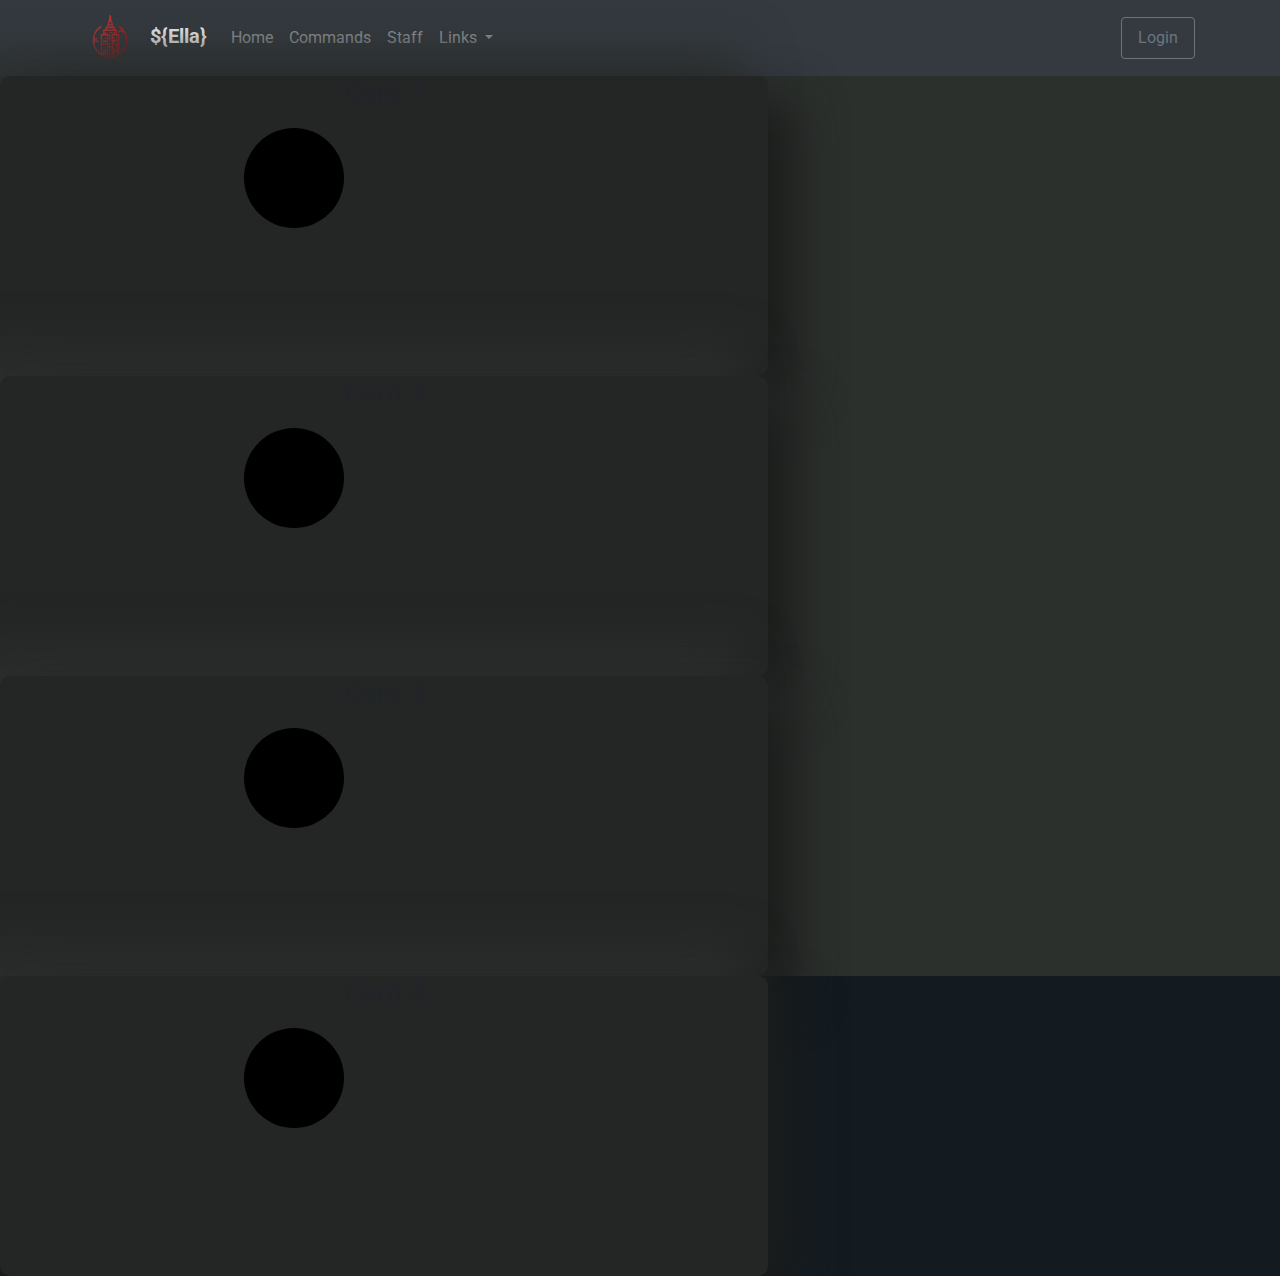
<file: pages/commands.html>
<!DOCTYPE html>
<html lang="en">

<head>
    <meta charset="UTF-8">
    <meta name="viewport" content="width=device-width, initial-scale=1, shrink-to-fit=no">
    <link rel="stylesheet" href="../css/bootstrap.min.css">
    <link rel="stylesheet" href="../css/main.css">
    <link rel="stylesheet" href="../css/cards.css">
    <link rel="stylesheet" href="https://cdnjs.cloudflare.com/ajax/libs/font-awesome/4.7.0/css/font-awesome.min.css">
    <link rel="icon" href="../assets/favicon.png">
    <title>${Ella}</title>
</head>

<body>
    <nav class="navbar navbar-expand-lg navbar-dark bg-dark">
        <div class="container-fluid container">
            <a class="navbar-brand" href="/">
                <img src="../assets/bot.png" alt="" width="50" height="50" class="rounded-circle"> &nbsp;
                <span>${Ella}</span>
            </a>
            <button class="navbar-toggler" type="button" data-bs-toggle="collapse"
                data-bs-target="#navbarSupportedContent" aria-controls="navbarSupportedContent" aria-expanded="false"
                aria-label="Toggle navigation">
                <span class="navbar-toggler-icon"></span>
            </button>
            <div class="collapse navbar-collapse" id="navbarSupportedContent">
                <ul class="navbar-nav me-auto mb-2 mb-lg-0">
                    <li class="nav-item">
                        <a class="nav-link" href="../index.html">Home</a>
                    </li>
                    <li class="nav-item">
                        <a class="nav-link" aria-current="page" href="#/">Commands</a>
                    </li>
                    <li class="nav-item">
                        <a class="nav-link" href="./team.html">Staff</a>
                    </li>
                    <li class="nav-item dropdown">
                        <a class="nav-link dropdown-toggle" href="#" id="linksdrop" role="button"
                            data-bs-toggle="dropdown" aria-expanded="false">
                            Links
                        </a>
                        <ul class="dropdown-menu bgn" aria-labelledby="linksdrop">
                            <li><a class="dropdown-item text-muted font-weight-bold" href="https://discord.com/oauth2/authorize?client_id=743292394237329440&scope=bot&permissions=8" target="https://discord.com/oauth2/authorize?client_id=743292394237329440&scope=bot&permissions=8">Invite
                                    Bot</a>
                            </li>
                            <li><a class="dropdown-item text-muted font-weight-bold" href="https://discord.gg/ZXd5nASBsb" target="https://discord.gg/dyEQQ7ehYc">Support
                                    Server</a></li>
                            <li><a class="dropdown-item text-muted font-weight-bold" href="./faq.html">FAQ</a></li>
                            <li><a class="dropdown-item text-muted font-weight-bold" href="./support.html">support</a></li>
                            </li>
                            <li>
                                <hr class="dropdown-divider">
                            </li>
                            <li><a class="dropdown-item text-muted font-weight-bold"
                                    href="https://github.com/SmugTheKiler" target="https://github.com/SmugTheKiler">Official Github</a></li>
                            <li><a class="dropdown-item text-muted font-weight-bold" href="./documentation.html">View
                                    Documentation</a></li>
                        </ul>
                    </li>
                </ul>
                <div class="d-flex ml-auto" id="headerlogin">
                    <li class="nav-item" style="list-style: none;">
                        <a class="nav-link btn btn-outline-secondary login" href="./login.html">Login</a>
                    </li>
                </div>
            </div>
        </div>
    </nav>
    </div>


    
<div class="subcontainer">
  <div class="subcard">
    <h3 class="subtitle">Card 1</h3>
    <div class="subbar">
      <div class="subemptybar"></div>
      <div class="subfilledbar"></div>
    </div>
    <div class="subcircle">
      <svg version="1.1" xmlns="http://www.w3.org/2000/svg">
      <circle class="substroke" cx="60" cy="60" r="50"/>
    </svg>
    </div>
  </div>
  <div class="subcard">
    <h3 class="subtitle">Card 2</h3>
    <div class="subbar">
      <div class="subemptybar"></div>
      <div class="subfilledbar"></div>
    </div>
    <div class="subcircle">
      <svg version="1.1" xmlns="http://www.w3.org/2000/svg">
      <circle class="substroke" cx="60" cy="60" r="50"/>
    </svg>
    </div>
  </div>
  <div class="subcard">
    <h3 class="subtitle">Card 3</h3>
    <div class="subbar">
      <div class="subemptybar"></div>
      <div class="subfilledbar"></div>
    </div>
    <div class="subcircle">
      <svg version="1.1" xmlns="http://www.w3.org/2000/svg">
      <circle class="substroke" cx="60" cy="60" r="50"/>
    </svg>
    </div>
  </div>
  <div class="subcard">
    <h3 class="subtitle">Card 4</h3>
    <div class="subbar">
      <div class="subemptybar"></div>
      <div class="subfilledbar"></div>
    </div>
    <div class="subcircle">
      <svg version="1.1" xmlns="http://www.w3.org/2000/svg">
      <circle class="substroke" cx="60" cy="60" r="50"/>
    </svg>
    </div>
  </div>

<!--

    <footer class="mastfoot mb-auto">
      <div class="container-fluid mb-auto">
        <div class="row d-flex justify-content-center">
          <div class="">
            <p style="font-size: 19px; padding: 0px; margin: 0px;"><a href="https://discord.com/oauth2/authorize?client_id=743292394237329440&scope=bot&permissions=8"
                style="text-decoration: none; color: white;">Add now</a></br>${Ella} ©
              2021. All
              rights reserved. Copying of this website is not allowed, and if found out to do so will make you face the qunsequences.</br>[<a href="./pages/license.html"><b>Terms Of Use</b></a>]</p>
              <a class="btn btn-dark" href="pages/testing.html">Testing Page</a>
            </div>
        </div>
      </div>
    </footer>
  
    <script src="https://cdn.jsdelivr.net/npm/bootstrap@5.0.0-beta1/dist/js/bootstrap.bundle.min.js"
      integrity="sha384-ygbV9kiqUc6oa4msXn9868pTtWMgiQaeYH7/t7LECLbyPA2x65Kgf80OJFdroafW"
      crossorigin="anonymous"></script>
    <script src="https://cdnjs.cloudflare.com/ajax/libs/materialize/1.0.0/js/materialize.min.js"></script>
    <script src="https://ajax.googleapis.com/ajax/libs/jquery/3.5.1/jquery.min.js"></script>
    <script src="../js/main.js"></script>
</body>
</html>
-->
</file>
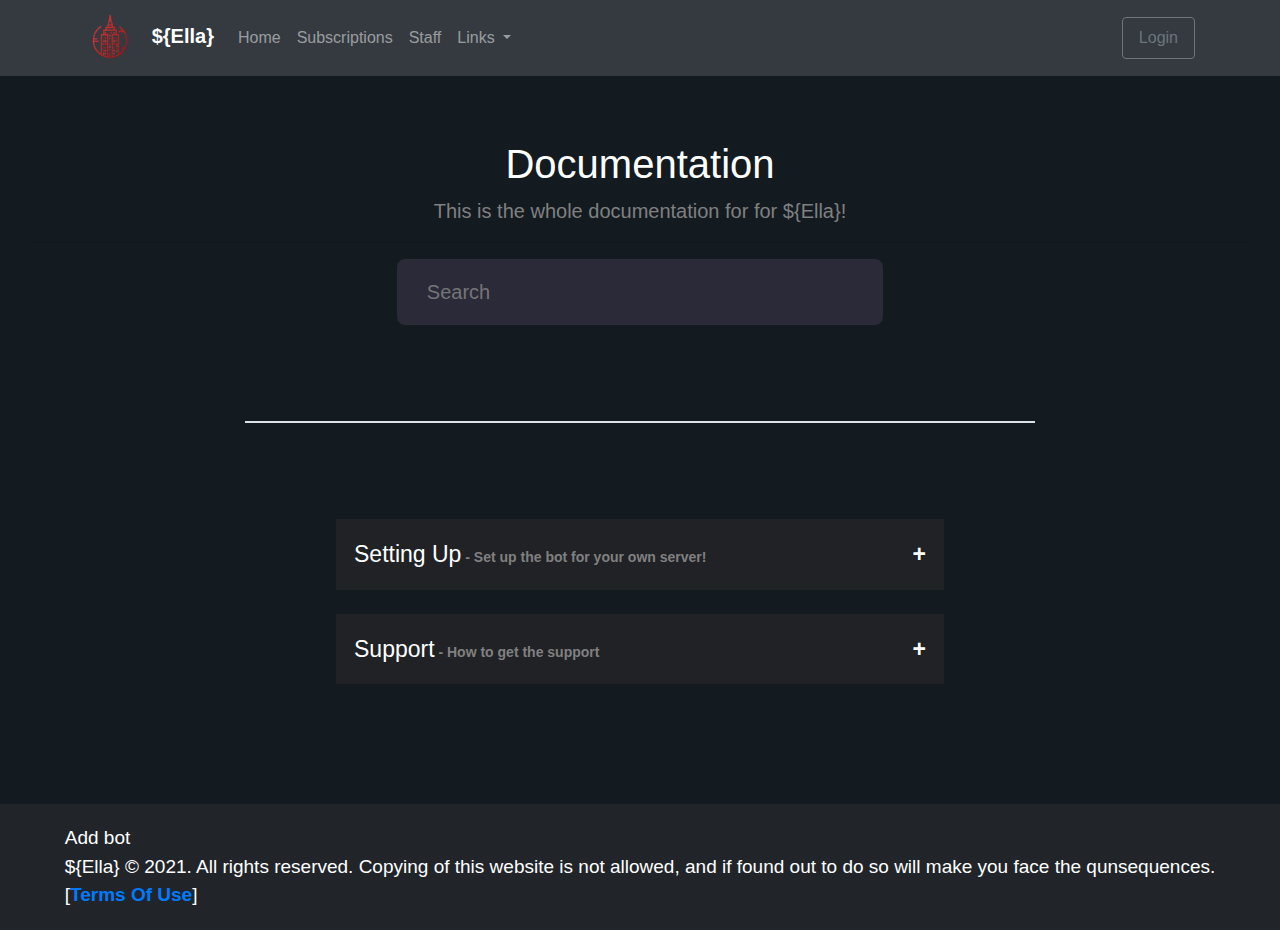
<file: pages/documentation.html>
<!DOCTYPE html>
<html lang="en">

<head>
    <meta charset="UTF-8">
    <meta name="viewport" content="width=device-width, initial-scale=1, shrink-to-fit=no">
    <link rel="stylesheet" href="../css/bootstrap.min.css">
    <link rel="stylesheet" href="../css/main.css">
    <link rel="stylesheet" href="https://cdnjs.cloudflare.com/ajax/libs/font-awesome/4.7.0/css/font-awesome.min.css">
    <link rel="icon" href="../assets/favicon.png">
    <title>${Ella}</title>
</head>

<body>
    <nav class="navbar navbar-expand-lg navbar-dark bg-dark">
        <div class="container-fluid container">
            <a class="navbar-brand" href="/">
                <img src="../assets/bot.png" alt="" width="50" height="50" class="rounded-circle"> &nbsp;
                <span>${Ella}</span>
            </a>
            <button class="navbar-toggler" type="button" data-bs-toggle="collapse"
                data-bs-target="#navbarSupportedContent" aria-controls="navbarSupportedContent" aria-expanded="false"
                aria-label="Toggle navigation">
                <span class="navbar-toggler-icon"></span>
            </button>
            <div class="collapse navbar-collapse" id="navbarSupportedContent">
                <ul class="navbar-nav me-auto mb-2 mb-lg-0">
                    <li class="nav-item">
                        <a class="nav-link" href="../index.html">Home</a>
                    </li>
                    <li class="nav-item">
                        <a class="nav-link" href="./subcsriptions.html">Subscriptions</a>
                    </li>
                    <li class="nav-item">
                        <a class="nav-link" href="./team.html">Staff</a>
                    </li>
                    <li class="nav-item dropdown">
                        <a class="nav-link dropdown-toggle" href="#" id="linksdrop" role="button"
                            data-bs-toggle="dropdown" aria-expanded="false">
                            Links
                        </a>
                        <ul class="dropdown-menu bgn" aria-labelledby="linksdrop">
                            <li><a class="dropdown-item text-muted font-weight-bold" href="https://discord.com/oauth2/authorize?client_id=743292394237329440&scope=bot&permissions=8" target="https://discord.com/oauth2/authorize?client_id=743292394237329440&scope=bot&permissions=8">Invite
                                    Bot</a>
                            </li>
                            <li><a class="dropdown-item text-muted font-weight-bold" href="https://discord.gg/ZXd5nASBsb" target="https://discord.gg/dyEQQ7ehYc">Support
                                    Server</a></li>
                            <li><a class="dropdown-item text-muted font-weight-bold" href="./faq.html">FAQ</a></li>
                            <li><a class="dropdown-item text-muted font-weight-bold" href="./support.html">support</a></li>
                            </li>
                            <li>
                                <hr class="dropdown-divider">
                            </li>
                            <li><a class="dropdown-item text-muted font-weight-bold"
                                    href="https://github.com/SmugTheKiler" target="https://github.com/SmugTheKiler">Official Github</a></li>
                            <li><a class="nav-link" aria-current="page" href="#/">View
                                Documentation</a>
                        </ul>
                    </li>
                </ul>
                <div class="d-flex ml-auto" id="headerlogin">
                    <li class="nav-item" style="list-style: none;">
                        <a class="nav-link btn btn-outline-secondary login" href="./login.html">Login</a>
                    </li>
                </div>
            </div>
        </div>
    </nav>
    </div>

    <div class="jumbotron text-center bg-transparent">
        <h1 class="commandstitle">Documentation</h1>
        <p class="lead commandssub">This is the whole documentation for for ${Ella}!</p>
        <hr>
        <input id="myInput" type="text" class="searchbox" placeholder="Search">
        <br>
        <br>
        <br>
        <br>
        <br>
        <div class="border"></div>
        <br>
        <br>
        <br>
        <div id="myCmd">
            <br>
            <button type="button" class="collapsible">Setting Up<span> - Set up the bot for your own server!</span></button>
            <div class="content">
                <h4 style="color: #cccccc;">To setup the bot, invite it! This is obvius, but just if your new to Discord. While inviting it, make sure it has Administrator permissions. This bot IS NOT A SCAM, or RAIDING bot. We will get verified as soon as we can, but till then, we need you to invite it to make it faster. So after you invited it with the Admin perms, go to a channel where the bot can send messages in, and embeds. Type ++help ! This will send you the whole list of commands, with lots of pages! To navigate throught pages, use arows under the message! Navigate to the "Settings" page, and run the commands. Set the bot up, just like you want it to be!</h4>
            </div>
            <br>
            <br>
            <button type="button" class="collapsible">Support<span> - How to get the support</span></button>
            <div class="content">
                <h4 style="color: #cccccc;">Need support in <b>any</b> way? No worries! We have a small server, with developers being active <b>ALL the time!</b> This way, anyone who needs help will get it ASAP! Go to the support page to find out more about all support options.</h4>
            </div>
            <br>
            <br>
        </div>
    </div>
    </div>

    <footer class="mastfoot mb-auto">
            <div class="container-fluid mb-auto">
                <div class="row d-flex justify-content-center">
                    <div class="">
                        <p style="font-size: 19px; padding: 0px; margin: 0px;"><a href="https://discord.com/oauth2/authorize?client_id=743292394237329440&scope=bot&permissions="
                                style="text-decoration: none; color: white;">Add bot</a></br>${Ella} ©
                            2021. All
                            rights reserved. Copying of this website is not allowed, and if found out to do so will make you face the qunsequences.</br>[<a href="./license.html"><b>Terms Of Use</b></a>]</p>
                    </div>
                </div>
            </div>
        </footer>

    <script src="https://cdn.jsdelivr.net/npm/bootstrap@5.0.0-beta1/dist/js/bootstrap.bundle.min.js"
        integrity="sha384-ygbV9kiqUc6oa4msXn9868pTtWMgiQaeYH7/t7LECLbyPA2x65Kgf80OJFdroafW"
        crossorigin="anonymous"></script>
    <script src="https://cdnjs.cloudflare.com/ajax/libs/materialize/1.0.0/js/materialize.min.js"></script>
    <script src="https://ajax.googleapis.com/ajax/libs/jquery/3.5.1/jquery.min.js"></script>
    <script src="../js/main.js"></script>
</body>

</html>
</file>
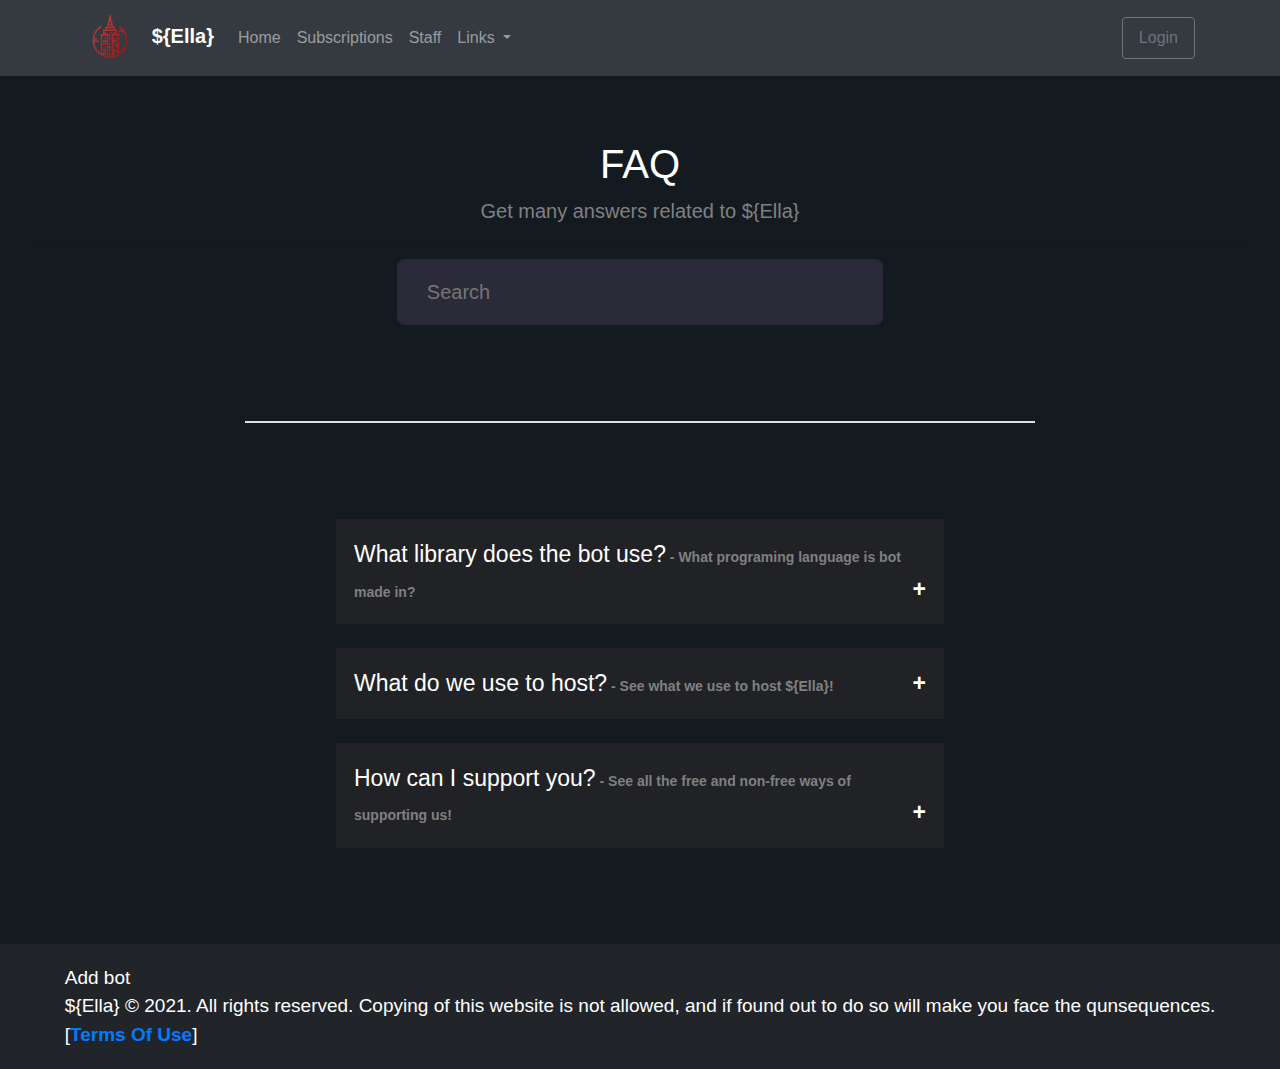
<file: pages/faq.html>
<!DOCTYPE html>
<html lang="en">

<head>
    <meta charset="UTF-8">
    <meta name="viewport" content="width=device-width, initial-scale=1, shrink-to-fit=no">
    <link rel="stylesheet" href="../css/bootstrap.min.css">
    <link rel="stylesheet" href="../css/main.css">
    <link rel="stylesheet" href="https://cdnjs.cloudflare.com/ajax/libs/font-awesome/4.7.0/css/font-awesome.min.css">
    <link rel="icon" href="../assets/favicon.png">
    <title>${Ella}</title>
</head>

<body>
    <nav class="navbar navbar-expand-lg navbar-dark bg-dark">
        <div class="container-fluid container">
            <a class="navbar-brand" href="/">
                <img src="../assets/bot.png" alt="" width="50" height="50" class="rounded-circle"> &nbsp;
                <span>${Ella}</span>
            </a>
            <button class="navbar-toggler" type="button" data-bs-toggle="collapse"
                data-bs-target="#navbarSupportedContent" aria-controls="navbarSupportedContent" aria-expanded="false"
                aria-label="Toggle navigation">
                <span class="navbar-toggler-icon"></span>
            </button>
            <div class="collapse navbar-collapse" id="navbarSupportedContent">
                <ul class="navbar-nav me-auto mb-2 mb-lg-0">
                    <li class="nav-item">
                        <a class="nav-link" href="../index.html">Home</a>
                    </li>
                    <li class="nav-item">
                        <a class="nav-link" href="./subscriptions.html">Subscriptions</a>
                    </li>
                    <li class="nav-item">
                        <a class="nav-link" href="./team.html">Staff</a>
                    </li>
                    <li class="nav-item dropdown">
                        <a class="nav-link dropdown-toggle" href="#" id="linksdrop" role="button"
                            data-bs-toggle="dropdown" aria-expanded="false">
                            Links
                        </a>
                        <ul class="dropdown-menu bgn" aria-labelledby="linksdrop">
                            <li><a class="dropdown-item text-muted font-weight-bold" href="https://discord.com/oauth2/authorize?client_id=743292394237329440&scope=bot&permissions=8" target="https://discord.com/oauth2/authorize?client_id=743292394237329440&scope=bot&permissions=8">Invite
                                    Bot</a>
                            </li>
                            <li><a class="dropdown-item text-muted font-weight-bold" href="https://discord.gg/ZXd5nASBsb" target="https://discord.gg/dyEQQ7ehYc">Support
                                    Server</a></li>
                        <a class="nav-link" aria-current="page" href="#/">FAQ</a>
                            <li><a class="dropdown-item text-muted font-weight-bold" href="./support.html">support</a></li>
                            </li>
                            <li>
                                <hr class="dropdown-divider">
                            </li>
                            <li><a class="dropdown-item text-muted font-weight-bold"
                                    href="https://github.com/SmugTheKiler" target="https://github.com/SmugTheKiler">Official Github</a></li>
                            <li><a class="dropdown-item text-muted font-weight-bold" href="./documentation.html">View
                                    Documentation</a></li>
                        </ul>
                    </li>
                </ul>
                <div class="d-flex ml-auto" id="headerlogin">
                    <li class="nav-item" style="list-style: none;">
                        <a class="nav-link btn btn-outline-secondary login" href="./login.html">Login</a>
                    </li>
                </div>
            </div>
        </div>
    </nav>
    </div>

    <div class="jumbotron text-center bg-transparent">
        <h1 class="commandstitle">FAQ</h1>
        <p class="lead commandssub">Get many answers related to ${Ella}</p>
        <hr>
        <input id="myInput" type="text" class="searchbox" placeholder="Search">
        <br>
        <br>
        <br>
        <br>
        <br>
        <div class="border"></div>
        <br>
        <br>
        <br>
        <div id="myCmd">
            <br>
            <button type="button" class="collapsible">What library does the bot use?<span> - What programing language is bot made in?</span></button>
            <div class="content">
                <h4 style="color: #cccccc;">discord.js. Their official NPM package: https://npmjs.com/package/discord.js</h4>
            </div>
            <br>
            <br>
            <button type="button" class="collapsible">What do we use to host?<span> - See what we use to host ${Ella}!</span></button>
            <div class="content">
                <h4 style="color: #cccccc;">We use pebblehost. Its awesome, no joke :) Their website: https://pebblehost.com</h4>
            </div>
            <br>
            <br>
            <button type="button" class="collapsible">How can I support you?<span> - See all the free and non-free ways of supporting us!</span></button>
            <div class="content">
                <h4 style="color: #cccccc;"> Free ways: Voting for us! (++vote), Joining our support server, and all support commands!     |    Paid ways: Buy subscription on patreon! (also gives you premium! Remember to DM one of the developers and tell you bought it so we could add you..), buy roles in our server by saying "donate" anywhere!</h4>
            </div>
        </div>
    </div>
    </div>

    <footer class="mastfoot mb-auto">
            <div class="container-fluid mb-auto">
                <div class="row d-flex justify-content-center">
                    <div class="">
                        <p style="font-size: 19px; padding: 0px; margin: 0px;"><a href="https://discord.com/oauth2/authorize?client_id=743292394237329440&scope=bot&permissions="
                                style="text-decoration: none; color: white;">Add bot</a></br>${Ella} ©
                            2021. All
                            rights reserved. Copying of this website is not allowed, and if found out to do so will make you face the qunsequences.</br>[<a href="./license.html"><b>Terms Of Use</b></a>]</p>
                    </div>
                </div>
            </div>
        </footer>

    <script src="https://cdn.jsdelivr.net/npm/bootstrap@5.0.0-beta1/dist/js/bootstrap.bundle.min.js"
        integrity="sha384-ygbV9kiqUc6oa4msXn9868pTtWMgiQaeYH7/t7LECLbyPA2x65Kgf80OJFdroafW"
        crossorigin="anonymous"></script>
    <script src="https://cdnjs.cloudflare.com/ajax/libs/materialize/1.0.0/js/materialize.min.js"></script>
    <script src="https://ajax.googleapis.com/ajax/libs/jquery/3.5.1/jquery.min.js"></script>
    <script src="../js/main.js"></script>
</body>

</html>
</file>
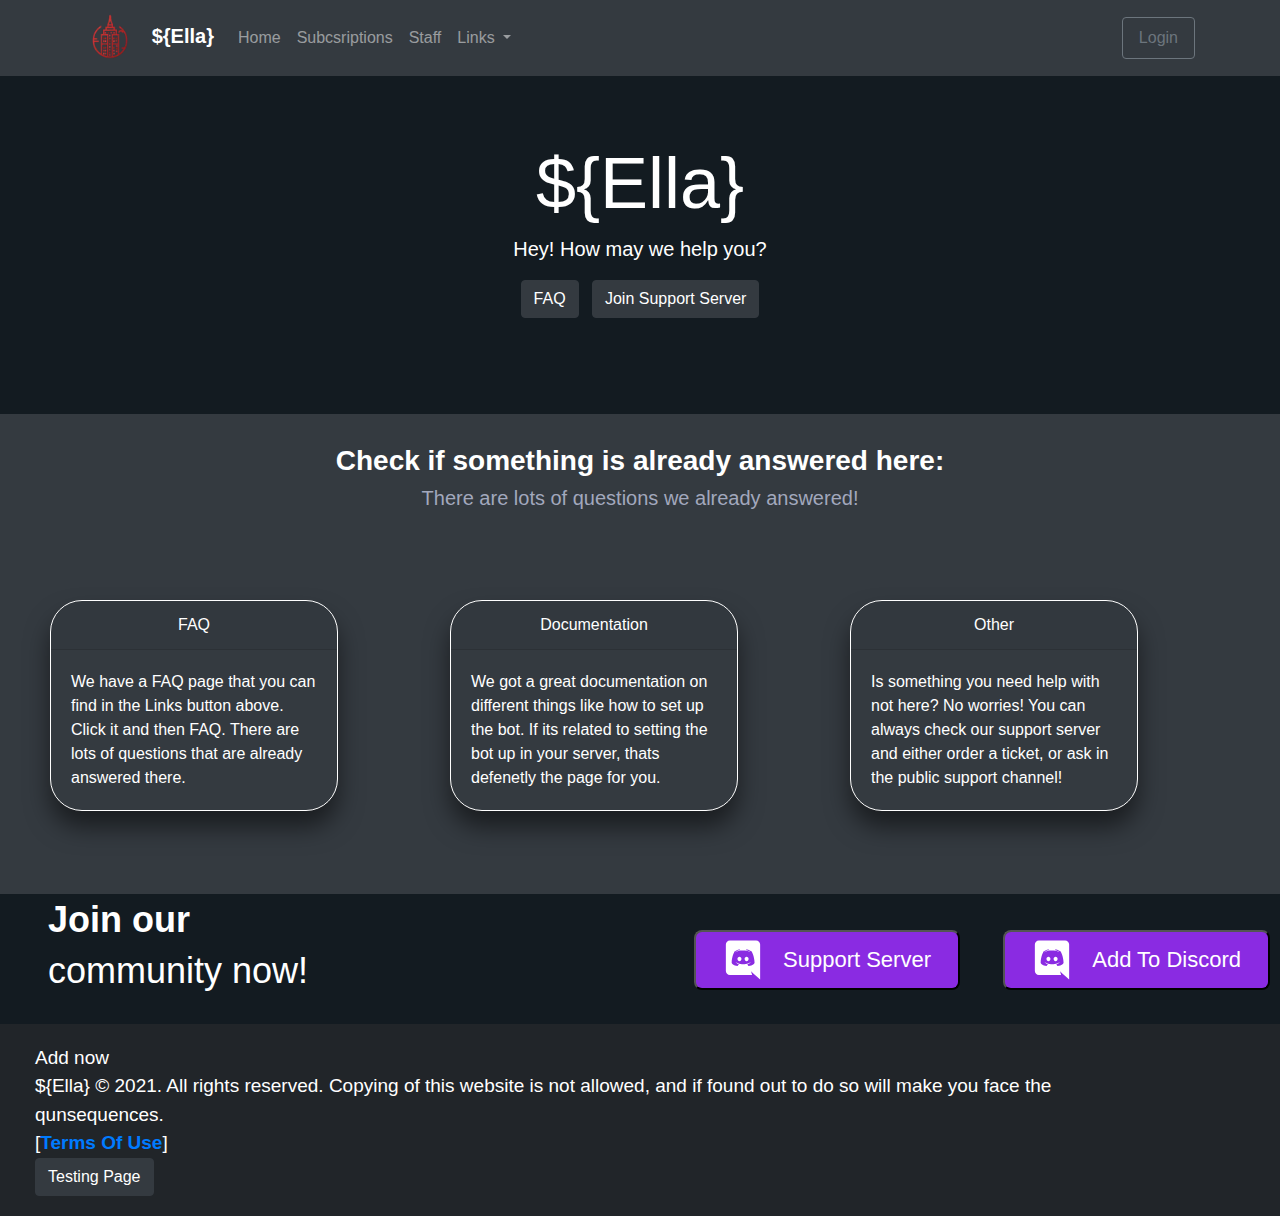
<file: pages/support.html>
<!DOCTYPE html>
<html lang="en">

<head>
    <meta charset="UTF-8">
    <meta name="viewport" content="width=device-width, initial-scale=1, shrink-to-fit=no">
    <link rel="stylesheet" href="../css/bootstrap.min.css">
    <link rel="stylesheet" href="../css/main.css">
    <link rel="stylesheet" href="https://cdnjs.cloudflare.com/ajax/libs/font-awesome/4.7.0/css/font-awesome.min.css">
    <link rel="icon" href="../assets/favicon.png">
    <title>${Ella}</title>
</head>

<body>
    <nav class="navbar navbar-expand-lg navbar-dark bg-dark">
        <div class="container-fluid container">
            <a class="navbar-brand" href="/">
                <img src="../assets/bot.png" alt="" width="50" height="50" class="rounded-circle"> &nbsp;
                <span>${Ella}</span>
            </a>
            <button class="navbar-toggler" type="button" data-bs-toggle="collapse"
                data-bs-target="#navbarSupportedContent" aria-controls="navbarSupportedContent" aria-expanded="false"
                aria-label="Toggle navigation">
                <span class="navbar-toggler-icon"></span>
            </button>
            <div class="collapse navbar-collapse" id="navbarSupportedContent">
                <ul class="navbar-nav me-auto mb-2 mb-lg-0">
                    <li class="nav-item">
                        <a class="nav-link" href="../index.html">Home</a>
                    </li>
                    <li class="nav-item">
                        <a class="nav-link" href="./subcsriptions.html">Subcsriptions</a>
                    </li>
                    <li class="nav-item">
                        <a class="nav-link" href="./team.html">Staff</a>
                    </li>
                    <li class="nav-item dropdown">
                        <a class="nav-link dropdown-toggle" href="#" id="linksdrop" role="button"
                            data-bs-toggle="dropdown" aria-expanded="false">
                            Links
                        </a>
                        <ul class="dropdown-menu bgn" aria-labelledby="linksdrop">
                            <li><a class="dropdown-item text-muted font-weight-bold" href="https://discord.com/oauth2/authorize?client_id=743292394237329440&scope=bot&permissions=8" target="https://discord.com/oauth2/authorize?client_id=743292394237329440&scope=bot&permissions=8">Invite
                                    Bot</a>
                            </li>
                            <li><a class="dropdown-item text-muted font-weight-bold" href="https://discord.gg/ZXd5nASBsb" target="https://discord.gg/dyEQQ7ehYc">Support
                                    Server</a></li>
                            <li><a class="dropdown-item text-muted font-weight-bold" href="./faq.html">FAQ</a></li>
                            <li><a class="dropdown-item text-muted font-weight-bold" href="./support.html">support</a></li>
                            </li>
                            <li>
                                <hr class="dropdown-divider">
                            </li>
                            <li><a class="dropdown-item text-muted font-weight-bold"
                                    href="https://github.com/SmugTheKiler" target="https://github.com/SmugTheKiler">Official Github</a></li>
                            <li><a class="dropdown-item text-muted font-weight-bold" href="./documentation.html">View
                                    Documentation</a></li>
                        </ul>
                    </li>
                </ul>
                <div class="d-flex ml-auto" id="headerlogin">
                    <li class="nav-item" style="list-style: none;">
                        <a class="nav-link btn btn-outline-secondary login" href="/login.html">Login</a>
                    </li>
                </div>
            </div>
        </div>
    </nav>
    </div>

  <div class="jumbotron text-center bg-transparent">
    <h1 class="display-3 htext">${Ella}</h1>
    <p class="lead ltext">
Hey! How may we help you?
    </p>
    <a class="btn btn-dark" href="./faq.html">FAQ</a>
    &nbsp;
    <a class="btn btn-dark" href="https://discord.gg/ZXd5nASBsb">Join Support Server</a>
  </div>

  <div class="bg-dark">
    <div class="text-center">
      <h3 class="wh">Check if something is already answered here: <span class="Bot name"></span></h3>
    </div>
    <h5 class="text-center textt">There are lots of questions we already answered!</h5>
    <div class="card-columns cardds">
      <div class="card text-white bg-dark mb-3" style="max-width: 18rem;">
        <div class="card-header text-center">FAQ</div>
        <div class="card-body">
          <p class="card-text">We have a FAQ page that you can find in the Links button above. Click it and then FAQ. There are lots of questions that are already answered there.</p>
        </div>
      </div>
      <div class="card text-white bg-dark mb-3" style="max-width: 18rem;">
        <div class="card-header text-center">Documentation</div>
        <div class="card-body">
          <p class="card-text">We got a great documentation on different things like how to set up the bot. If its related to setting the bot up in your server, thats defenetly the page for you.</p>
        </div>
      </div>
      <div class="card text-white bg-dark mb-3" style="max-width: 18rem;">
        <div class="card-header text-center">Other</div>
        <div class="card-body">
          <p class="card-text">Is something you need help with not here? No worries! You can always check our support server and either order a ticket, or ask in the public support channel!
            </p>
        </div>
      </div>
    </div>

    <div class="bgseconde">
      <h3 class="ttjoin ml-5"><span>Join our</span>
        <br>
        community now!
      </h3>

      <div class="float-right mr-5">
        <ul class="social-icons">
          <li><a href="https://discord.gg/ZXd5nASBsb" class="social-icon"> <i class="fa fa-discord"></i></a></li>
        </ul>
        <div style="transform: none;"><a href="https://discord.gg/ZXd5nASBsb" target="https://discord.gg/ZXd5nASBsb"> <button class="join_support_server" h><svg width="40"
                height="40" viewBox="0 0 30 35" fill="none" xmlns="http://www.w3.org/2000/svg">
                <path fill-rule="evenodd" clip-rule="evenodd"
                  d="M3.51429 0.416687H26.4857C28.4229 0.416687 30 1.98835 30 3.93585V34.5834L26.3143 31.3375L24.24 29.4242L22.0457 27.3913L22.9543 30.5517H3.51429C1.57714 30.5517 0 28.98 0 27.0325V3.93585C0 1.98835 1.57714 0.416687 3.51429 0.416687ZM18.7371 21.3438C19.2514 21.9929 19.8686 22.7275 19.8686 22.7275C23.6571 22.6079 25.1143 20.1309 25.1143 20.1309C25.1143 14.63 22.6457 10.1713 22.6457 10.1713C20.1771 8.32627 17.8286 8.37752 17.8286 8.37752L17.5886 8.65085C20.5029 9.53919 21.8571 10.8204 21.8571 10.8204C20.0743 9.84669 18.3257 9.36835 16.6971 9.18044C15.4629 9.04377 14.28 9.07794 13.2343 9.2146C13.1445 9.2146 13.0678 9.22762 12.9813 9.2423C12.9687 9.24443 12.9559 9.2466 12.9429 9.24877C12.3429 9.30002 10.8857 9.5221 9.05143 10.325C8.41714 10.6154 8.04 10.8204 8.04 10.8204C8.04 10.8204 9.46286 9.47085 12.5486 8.58252L12.3771 8.37752C12.3771 8.37752 10.0286 8.32627 7.56 10.1713C7.56 10.1713 5.09143 14.63 5.09143 20.1309C5.09143 20.1309 6.53143 22.6079 10.32 22.7275C10.32 22.7275 10.9543 21.9588 11.4686 21.3096C9.29143 20.6604 8.46857 19.2938 8.46857 19.2938C8.46857 19.2938 8.64 19.4134 8.94857 19.5842C8.96571 19.6013 8.98286 19.6184 9.01714 19.6354C9.04286 19.6525 9.06857 19.6653 9.09429 19.6781C9.12 19.691 9.14571 19.7038 9.17143 19.7209C9.6 19.96 10.0286 20.1479 10.4229 20.3017C11.1257 20.575 11.9657 20.8484 12.9429 21.0363C14.2286 21.2754 15.7371 21.3609 17.3829 21.0534C18.1886 20.9167 19.0114 20.6775 19.8686 20.3188C20.4686 20.0967 21.1371 19.7721 21.84 19.3109C21.84 19.3109 20.9829 20.7117 18.7371 21.3438ZM10.1486 16.6459C10.1486 15.6038 10.92 14.7496 11.8971 14.7496C12.8743 14.7496 13.6628 15.6038 13.6457 16.6459C13.6457 17.688 12.8743 18.5421 11.8971 18.5421C10.9371 18.5421 10.1486 17.688 10.1486 16.6459ZM16.4057 16.6459C16.4057 15.6038 17.1771 14.7496 18.1543 14.7496C19.1314 14.7496 19.9028 15.6038 19.9028 16.6459C19.9028 17.688 19.1314 18.5421 18.1543 18.5421C17.1943 18.5421 16.4057 17.688 16.4057 16.6459Z"
                  fill="white"></path>
              </svg>Support Server</button></a></div>
      </div>
    </div>

      <div class="float-right mr-5">
        <ul class="social-icons">
          <li><a href="https://discord.gg/ZXd5nASBsb" class="social-icon"> <i class="fa fa-discord"></i></a></li>
        </ul>
        <div style="transform: none;"><a href="https://discord.com/oauth2/authorize?client_id=743292394237329440&scope=bot&permissions=8" target="https://discord.com/oauth2/authorize?client_id=743292394237329440&scope=bot&permissions=8"> <button class="add_to_discord_two" h><svg width="40"
                height="40" viewBox="0 0 30 35" fill="none" xmlns="http://www.w3.org/2000/svg">
                <path fill-rule="evenodd" clip-rule="evenodd"
                  d="M3.51429 0.416687H26.4857C28.4229 0.416687 30 1.98835 30 3.93585V34.5834L26.3143 31.3375L24.24 29.4242L22.0457 27.3913L22.9543 30.5517H3.51429C1.57714 30.5517 0 28.98 0 27.0325V3.93585C0 1.98835 1.57714 0.416687 3.51429 0.416687ZM18.7371 21.3438C19.2514 21.9929 19.8686 22.7275 19.8686 22.7275C23.6571 22.6079 25.1143 20.1309 25.1143 20.1309C25.1143 14.63 22.6457 10.1713 22.6457 10.1713C20.1771 8.32627 17.8286 8.37752 17.8286 8.37752L17.5886 8.65085C20.5029 9.53919 21.8571 10.8204 21.8571 10.8204C20.0743 9.84669 18.3257 9.36835 16.6971 9.18044C15.4629 9.04377 14.28 9.07794 13.2343 9.2146C13.1445 9.2146 13.0678 9.22762 12.9813 9.2423C12.9687 9.24443 12.9559 9.2466 12.9429 9.24877C12.3429 9.30002 10.8857 9.5221 9.05143 10.325C8.41714 10.6154 8.04 10.8204 8.04 10.8204C8.04 10.8204 9.46286 9.47085 12.5486 8.58252L12.3771 8.37752C12.3771 8.37752 10.0286 8.32627 7.56 10.1713C7.56 10.1713 5.09143 14.63 5.09143 20.1309C5.09143 20.1309 6.53143 22.6079 10.32 22.7275C10.32 22.7275 10.9543 21.9588 11.4686 21.3096C9.29143 20.6604 8.46857 19.2938 8.46857 19.2938C8.46857 19.2938 8.64 19.4134 8.94857 19.5842C8.96571 19.6013 8.98286 19.6184 9.01714 19.6354C9.04286 19.6525 9.06857 19.6653 9.09429 19.6781C9.12 19.691 9.14571 19.7038 9.17143 19.7209C9.6 19.96 10.0286 20.1479 10.4229 20.3017C11.1257 20.575 11.9657 20.8484 12.9429 21.0363C14.2286 21.2754 15.7371 21.3609 17.3829 21.0534C18.1886 20.9167 19.0114 20.6775 19.8686 20.3188C20.4686 20.0967 21.1371 19.7721 21.84 19.3109C21.84 19.3109 20.9829 20.7117 18.7371 21.3438ZM10.1486 16.6459C10.1486 15.6038 10.92 14.7496 11.8971 14.7496C12.8743 14.7496 13.6628 15.6038 13.6457 16.6459C13.6457 17.688 12.8743 18.5421 11.8971 18.5421C10.9371 18.5421 10.1486 17.688 10.1486 16.6459ZM16.4057 16.6459C16.4057 15.6038 17.1771 14.7496 18.1543 14.7496C19.1314 14.7496 19.9028 15.6038 19.9028 16.6459C19.9028 17.688 19.1314 18.5421 18.1543 18.5421C17.1943 18.5421 16.4057 17.688 16.4057 16.6459Z"
                  fill="white"></path>
              </svg>Add To Discord</button></a></div>
      </div>
    </div>

    <footer class="mastfoot mb-auto">
      <div class="container-fluid mb-auto">
        <div class="row d-flex justify-content-center">
          <div class="">
            <p style="font-size: 19px; padding: 0px; margin: 0px;"><a href="https://discord.com/oauth2/authorize?client_id=743292394237329440&scope=bot&permissions=8"
                style="text-decoration: none; color: white;">Add now</a></br>${Ella} ©
              2021. All
              rights reserved. Copying of this website is not allowed, and if found out to do so will make you face the qunsequences.</br>[<a href="./pages/license.html"><b>Terms Of Use</b></a>]</p>
              <a class="btn btn-dark" href="./testing.html">Testing Page</a>
            </div>
        </div>
      </div>
    </footer>
  
    <script src="https://cdn.jsdelivr.net/npm/bootstrap@5.0.0-beta1/dist/js/bootstrap.bundle.min.js"
      integrity="sha384-ygbV9kiqUc6oa4msXn9868pTtWMgiQaeYH7/t7LECLbyPA2x65Kgf80OJFdroafW"
      crossorigin="anonymous"></script>
    <script src="https://cdnjs.cloudflare.com/ajax/libs/materialize/1.0.0/js/materialize.min.js"></script>
    <script src="https://ajax.googleapis.com/ajax/libs/jquery/3.5.1/jquery.min.js"></script>
    <script src="../js/main.js"></script>
</body>

</html>
</file>
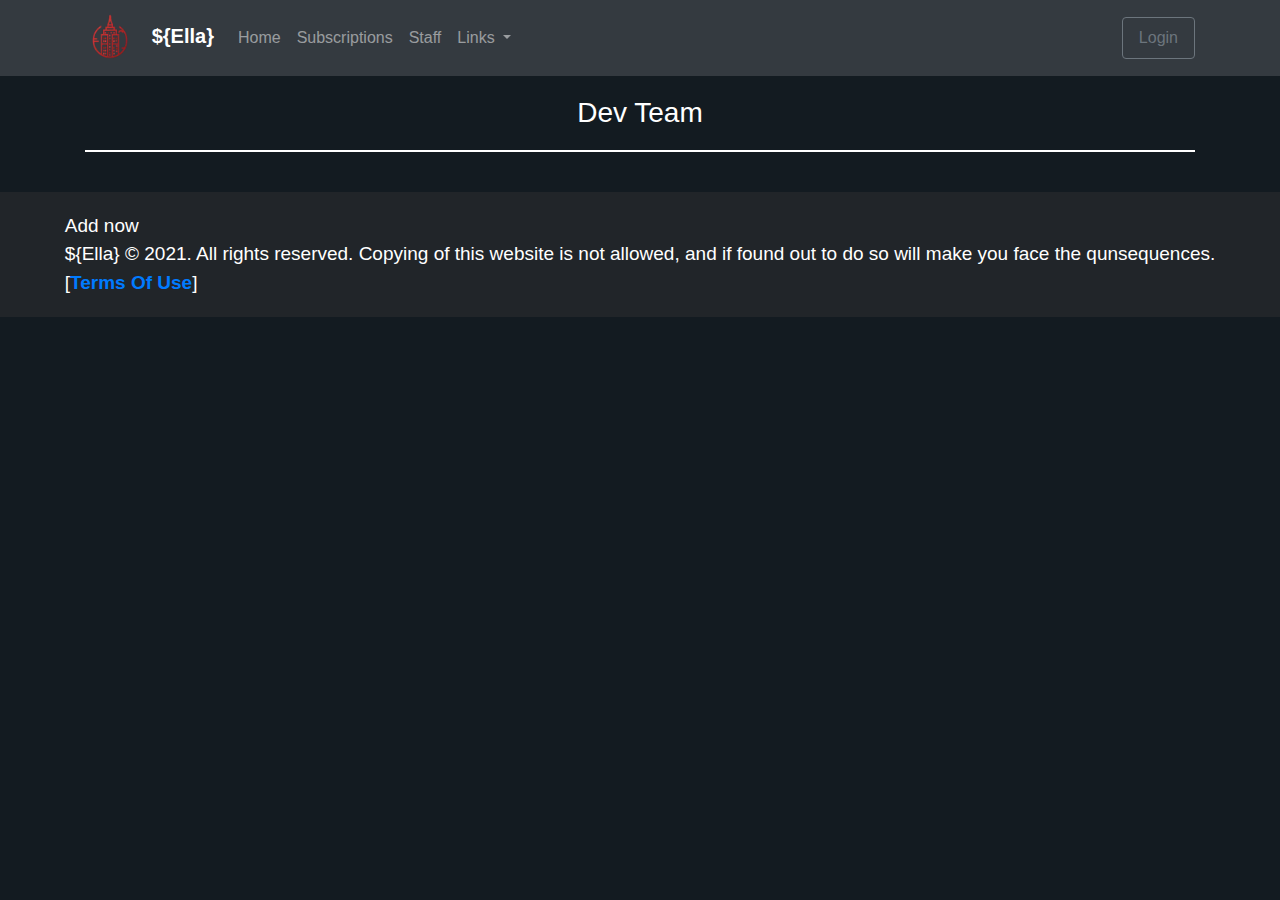
<file: pages/team.html>
<!DOCTYPE html>
<html lang="en">

<head>
    <meta charset="UTF-8">
    <meta name="viewport" content="width=device-width, initial-scale=1, shrink-to-fit=no">
    <link rel="stylesheet" href="../css/bootstrap.min.css">
    <link rel="stylesheet" href="../css/main.css">
    <link rel="stylesheet" href="https://cdnjs.cloudflare.com/ajax/libs/font-awesome/4.7.0/css/font-awesome.min.css">
    <link rel="icon" href="../assets/favicon.png">
    <title>${Ella}</title>
</head>

<body>
    <nav class="navbar navbar-expand-lg navbar-dark bg-dark">
        <div class="container-fluid container">
            <a class="navbar-brand" href="/">
                <img src="../assets/bot.png" alt="" width="50" height="50" class="rounded-circle"> &nbsp;
                <span>${Ella}</span>
            </a>
            <button class="navbar-toggler" type="button" data-bs-toggle="collapse"
                data-bs-target="#navbarSupportedContent" aria-controls="navbarSupportedContent" aria-expanded="false"
                aria-label="Toggle navigation">
                <span class="navbar-toggler-icon"></span>
            </button>
            <div class="collapse navbar-collapse" id="navbarSupportedContent">
                <ul class="navbar-nav me-auto mb-2 mb-lg-0">
                    <li class="nav-item">
                        <a class="nav-link" href="../index.html">Home</a>
                    </li>
                    <li class="nav-item">
                        <a class="nav-link" aria-current="page" href="./subcsriptions.html">Subscriptions</a>
                    </li>
                    <li class="nav-item">
                        <a class="nav-link" href="#/">Staff</a>
                    </li>
                    <li class="nav-item dropdown">
                        <a class="nav-link dropdown-toggle" href="#" id="linksdrop" role="button"
                            data-bs-toggle="dropdown" aria-expanded="false">
                            Links
                        </a>
                        <ul class="dropdown-menu bgn" aria-labelledby="linksdrop">
                            <li><a class="dropdown-item text-muted font-weight-bold" href="https://discord.com/oauth2/authorize?client_id=743292394237329440&scope=bot&permissions=8" target="https://discord.com/oauth2/authorize?client_id=743292394237329440&scope=bot&permissions=8">Invite
                                    Bot</a>
                            </li>
                            <li><a class="dropdown-item text-muted font-weight-bold" href="https://discord.gg/ZXd5nASBsb" target="https://discord.gg/ZXd5nASBsb">Support
                                    Server</a></li>
                            <li><a class="dropdown-item text-muted font-weight-bold" href="./faq.html">FAQ</a></li>
                            <li><a class="dropdown-item text-muted font-weight-bold" href="./support.html">support</a></li>
                            </li>
                            <li>
                                <hr class="dropdown-divider">
                            </li>
                            <li><a class="dropdown-item text-muted font-weight-bold"
                                    href="https://github.com/SmugTheKiler" target="https://github.com/SmugTheKiler">Official Github</a></li>
                            <li><a class="dropdown-item text-muted font-weight-bold" href="./documentation.html">View
                                    Documentation</a></li>
                        </ul>
                    </li>
                </ul>
                <div class="d-flex ml-auto" id="headerlogin">
                    <li class="nav-item" style="list-style: none;">
                        <a class="nav-link btn btn-outline-secondary login" href="./login.html">Login</a>
                    </li>
                </div>
            </div>
        </div>
    </nav>

    <div class="container text-center">
        <h3 style="color: #ffffff; margin: 20px">Dev Team</h3>
        <hr style="border: 1px solid #ffffff">
        <div class="row equal d-flex justify-content-center" style="margin: 20px" id="owners_list">
        </div>
    </div>

    <footer class="mastfoot mb-auto">
        <div class="container-fluid mb-auto">
            <div class="row d-flex justify-content-center">
                <div class="">
                    <p style="font-size: 19px; padding: 0px; margin: 0px;"><a href="https://discord.com/oauth2/authorize?client_id=743292394237329440&scope=bot&permissions="
                            style="text-decoration: none; color: white;">Add now</a></br>${Ella} ©
                        2021. All
                        rights reserved. Copying of this website is not allowed, and if found out to do so will make you face the qunsequences.</br>[<a href="./license.html"><b>Terms Of Use</b></a>]</p>
                </div>
            </div>
        </div>
    </footer>

    <script src="https://cdn.jsdelivr.net/npm/bootstrap@5.0.0-beta1/dist/js/bootstrap.bundle.min.js"
        integrity="sha384-ygbV9kiqUc6oa4msXn9868pTtWMgiQaeYH7/t7LECLbyPA2x65Kgf80OJFdroafW"
        crossorigin="anonymous"></script>
    <script src="https://cdnjs.cloudflare.com/ajax/libs/materialize/1.0.0/js/materialize.min.js"></script>
    <script src="https://ajax.googleapis.com/ajax/libs/jquery/3.5.1/jquery.min.js"></script>
    <script src="../js/main.js"></script>
    <script src="../js/team.js"></script>
</body>

</html>
</file>
<file: css/main.css>
body {
  font-family: "Poppins", sans-serif !important;
  -webkit-font-smoothing: antialiased;
  -moz-osx-font-smoothing: grayscale;
  text-rendering: optimizeLegibility;
  background-color: #131b21;
}
.bgn {
  background-color: black;
  border: 1px solid #fff;
}
.htext {
  color: #ffffff;
  font-weight: inherit;
  line-height: 1.2;
}
.ltext {
  color: #ffff;
}
.wh {
  color: #ffffff;
  font-weight: 700;
  padding-top: 30px;
}
.Bot name {
  color: #ad91ff !important;
}
.Bot name:hover {
  font-size: 30px;
  text-shadow: #ffffff;
}
.textt {
  color: #a2a8bd;
}
.card {
  border: 1px solid #ffffff;
  box-shadow: 100px 50px 50px #131b21;
}

.cardds {
  margin-top: 30px !important;
  padding: 60px 50px !important;
}
.bgseconde {
  padding-bottom: 20px;
  background-color: #131b21;
}
.ttjoin {
  color: #ffffff;
  font-weight: 500;
  font-size: 36px;
  line-height: 51px;
}
span {
  font-weight: 700;
}
.footer-social-icons {
  width: 350px;
  display: block;
  margin: 0 auto;
  align-items: center;
}
.social-icon {
  color: #fff;
}
ul.social-icons {
  margin-top: 10px;
}
.social-icons li {
  vertical-align: top;
  display: inline;
  height: 100px;
}
.social-icons a {
  color: #fff;
  text-decoration: none;
}
.fa-facebook {
  padding: 10px 14px;
  -o-transition: 0.5s;
  -ms-transition: 0.5s;
  -moz-transition: 0.5s;
  -webkit-transition: 0.5s;
  transition: 0.5s;
  background-color: #322f30;
}
.fa-facebook:hover {
  background-color: #3d5b99;
}
.fa-twitter {
  padding: 10px 12px;
  -o-transition: 0.5s;
  -ms-transition: 0.5s;
  -moz-transition: 0.5s;
  -webkit-transition: 0.5s;
  transition: 0.5s;
  background-color: #322f30;
}
.fa-twitter:hover {
  background-color: #00aced;
}
.fa-github {
  padding: 10px 14px;
  -o-transition: 0.5s;
  -ms-transition: 0.5s;
  -moz-transition: 0.5s;
  -webkit-transition: 0.5s;
  transition: 0.5s;
  background-color: #322f30;
}
.fa-github:hover {
  background-color: #5a32a3;
}
.add_to_discord {
  display: flex;
  align-items: center;
  background-color: blueviolet;
  border-radius: 8px;
  border: 10;
  font-weight: 6000;
  font-size: 22px !important;
  line-height: 30px !important;
  color: rgb(255, 255, 255);
  padding: 27px;
  height: 60px;
  outline: none;
  position: absolute;
  top: 980px;
  right: 10px;
}
.add_to_discord svg {
  padding-right: 20px;
  box-sizing: unset;
}
.add_to_discord:hover {
  background-color: rgb(152, 67, 233);
  text-decoration: none;
}



.add_to_discord_two {
  display: flex;
  align-items: center;
  background-color: blueviolet;
  border-radius: 8px;
  border: 10;
  font-weight: 6000;
  font-size: 22px !important;
  line-height: 30px !important;
  color: rgb(255, 255, 255);
  padding: 27px;
  height: 60px;
  outline: none;
  position: absolute;
  top: 930px;
  right: 10px;
}

.add_to_discord_two svg {
  padding-right: 20px;
  box-sizing: unset;
}

.add_to_discord_two:hover {
  background-color: rgb(152, 67, 233);
  text-decoration: none;
}



.join_support_server {
  display: flex;
  align-items: center;
  background-color: blueviolet;
  border-radius: 8px;
  border: 10;
  font-weight: 6000;
  font-size: 22px !important;
  line-height: 30px !important;
  color: rgb(255, 255, 255);
  padding: 27px;
  height: 60px;
  outline: none;
  position: absolute;
  top: 930px;
  right: 320px;
}

.join_support_server svg {
  padding-right: 20px;
  box-sizing: unset;
}
.join_support_server:hover {
  background-color: rgb(152, 67, 233);
  text-decoration: none;
}


.join_support_server_main_paige {
  display: flex;
  align-items: center;
  background-color: blueviolet;
  border-radius: 8px;
  border: 10;
  font-weight: 6000;
  font-size: 22px !important;
  line-height: 30px !important;
  color: rgb(255, 255, 255);
  padding: 27px;
  height: 60px;
  outline: none;
  position: absolute;
  top: 980px;
  right: 320px;
}

.join_support_server_main_paige svg {
  padding-right: 20px;
  box-sizing: unset;
}
.join_support_server_main_paige:hover {
  background-color: rgb(152, 67, 233);
  text-decoration: none;
}

.commandstitle {
  color: #ffffff;
}
.commandssub {
  color: gray;
}
.searchbox {
  background-color: #2b2a38;
  padding: 15px 27px;
  font-size: 20px;
  color: #ccc;
  border: 3px solid #2b2a38;
  border-radius: 8px;
  width: 40%;
}
.border {
  width: 65%;
  height: 2px;
  background: #fff;
  margin-left: 17.5%;
}
.collapsible {
  background-color: #202225;
  color: white;
  cursor: pointer;
  padding: 18px;
  width: 50%;
  border: none;
  text-align: left;
  outline: none;
  font-size: 23px;
  font-family: -apple-system, BlinkMacSystemFont, "Segoe UI", Roboto, Oxygen,
    Ubuntu, Cantarell, "Open Sans", "Helvetica Neue", sans-serif;
}
.collapsible span {
  font-size: 14px;
  color: grey;
}
.collapsible:after {
  content: "\002B";
  color: white;
  font-weight: bold;
  float: right;
  margin-left: 5px;
}

.active:after {
  content: "\2212";
}
.content {
  padding: 0 18px;
  width: 50%;
  margin-left: 25%;
  overflow: hidden;
  transition: max-height 0.3s ease-out;
  background-color: #2f3136;
  color: #6a707a;
  text-align: left;
  display: none;
}
.content h4 {
  margin-top: 12px;
  font-size: 20px;
  font-family: "Cairo";
}

.card {
  background-color: rgb(255, 251, 251);
  color: red;
  max-width: 360px;
  display: flex;
  flex-direction: column;
  overflow: hidden;
  border-radius: 2rem;
  box-shadow: 0px 1rem 1.5rem rgba(0, 0, 0, 0.5);
}

.card .banner {
  background-position: center;
  background-repeat: no-repeat;
  background-size: cover;
  height: 11rem;
  display: flex;
  align-items: flex-end;
  justify-content: center;
  box-sizing: border-box;
}
.card .banner img {
  background-color: #fff;
  width: 8rem;
  height: 8rem;
  box-shadow: 0 0.5rem 1rem rgba(0, 0, 0, 0.3);
  border-radius: 50%;
  transform: translateY(50%);
  transition: transform 200ms cubic-bezier(0.18, 0.89, 0.32, 1.28);
}

.card .banner img:hover {
  transform: translateY(50%) scale(1.3);
}

.card h2.name {
  text-align: center;
  padding: 0 2rem 0.5rem;
  margin: 0;
}

.card .title {
  color: #a0a0a0;
  font-size: 0.85rem;
  text-align: center;
  padding: 0 2rem 1.2rem;
}

.card .actions {
  padding: 0 2rem 1.2rem;
  display: flex;
  flex-direction: column;
  order: 99;
}

.card .actions .follow-info {
  padding: 0 0 1rem;
  display: flex;
}

.card .actions .follow-info h2 {
  text-align: center;
  width: 50%;
  margin: 0;
  box-sizing: border-box;
}

.card .actions .follow-info h2 a {
  text-decoration: none;
  padding: 0.8rem;
  display: flex;
  flex-direction: column;
  border-radius: 0.8rem;
  transition: background-color 100ms ease-in-out;
}

.card .actions .follow-info h2 a span {
  color: #1c9eff;
  font-weight: bold;
  transform-origin: bottom;
  transform: scaleY(1.3);
  transition: color 100ms ease-in-out;
}

.card .actions .follow-info h2 a small {
  color: #afafaf;
  font-size: 0.85rem;
  font-weight: normal;
}

.card .actions .follow-info h2 a:hover {
  background-color: #f2f2f2;
}

.card .actions .follow-info h2 a:hover span {
  color: #007ad6;
}

.card .actions .follow-btn button {
  color: inherit;
  font: inherit;
  font-weight: bold;
  background-color: #ffd01a;
  width: 100%;
  border: none;
  padding: 1rem;
  outline: none;
  box-sizing: border-box;
  border-radius: 1.5rem/50%;
  transition: background-color 100ms ease-in-out,
    transform 200ms cubic-bezier(0.18, 0.89, 0.32, 1.28);
}

.card .actions .follow-btn button:hover {
  background-color: #efb10a;
  transform: scale(1.1);
}

.card .actions .follow-btn button:active {
  background-color: #e8a200;
  transform: scale(1);
}

.licetitle {
  color: #ffff;
  margin: 5px;
  font-family: monospace;
}

.textlice {
  box-sizing: border-box;
  color: #ffff;
  margin: 3px;
  letter-spacing: 1px;
}

.mastfoot.mb-auto {
  padding-bottom: 40px;
  padding: 20px;
  bottom: 0;
  width: 100%;
  height: auto;
  background-color: #212529;
  color: white;
}

::-webkit-scrollbar {
  width: 12.2px;
}

::-webkit-scrollbar-track {
  box-shadow: inset 0 0 1000px #38383b;
}

::-webkit-scrollbar-thumb {
  background: #202225;
  border-radius: 4px;
}
</file>
<file: css/cards.css>
@import url("https://fonts.googleapis.com/css2?family=Roboto:ital,wght@0,300;0,400;0,500;0,700;1,400&display=swap");
*,
*::before,
*::after {
  margin: 0;
  padding: 0;
  box-sizing: border-box;
  font-family: "Roboto", sans-serif;
}
.subcontainer {
  position:absolute;
  width:100%;
  height:100vh;
  background: #2c302d;
}
.subcard {
  width: 60%;
  height: 80%;
  max-height: 300px;
  padding: auto;
  text-align: center;
  background: #242625;
  border-radius: 10px;
  box-shadow: 25px 25px 50px #1b1c1b, -25px -25px 50px #2d302f;
  &__container {
    display: grid;
    width:100%;
    height:100%;
    grid-template-columns: 1fr 1fr 1fr;
    align-items: center;
    justify-items: center;
    color: white;
  }
  &__content {
    width: 90%;
    height: 95%;
    background: #191a19;
    margin: 10px auto;
    border-radius: 5px;
    padding: 20px;
    cursor: pointer;
box-shadow:  16px 16px 44px #0a0a0a, 
             -16px -16px 44px #282a28;
    transition: 0.3s all ease-in-out;
    &:hover{
      margin-top:-10px;
    }
  }
  &__header {
    text-transform: uppercase;
    font-size: 20px;
    margin: 40px auto;
  }
  &__button {
    padding: 10px;
    border-radius: 50px;
    background: #1f75c4;
    color: white;
    font-weight: bold;
    cursor: pointer;
    border: none;
    margin: 50px auto;
  }
}


.adbox {
  border: 5px dotted #bbb; /* Dotted border */
  width: 80%;
  border-radius: 15px; /* Rounded border */
  margin: 0 auto; /* Center the coupon */
  max-width: 600px;
}

.adcontainer {
  padding: 2px 16px;
  background-color: #f1f1f1;
}

.adpromo {
  background: #ccc;
  padding: 3px;
}

.adexpire {
  color: red;
}
</file>
